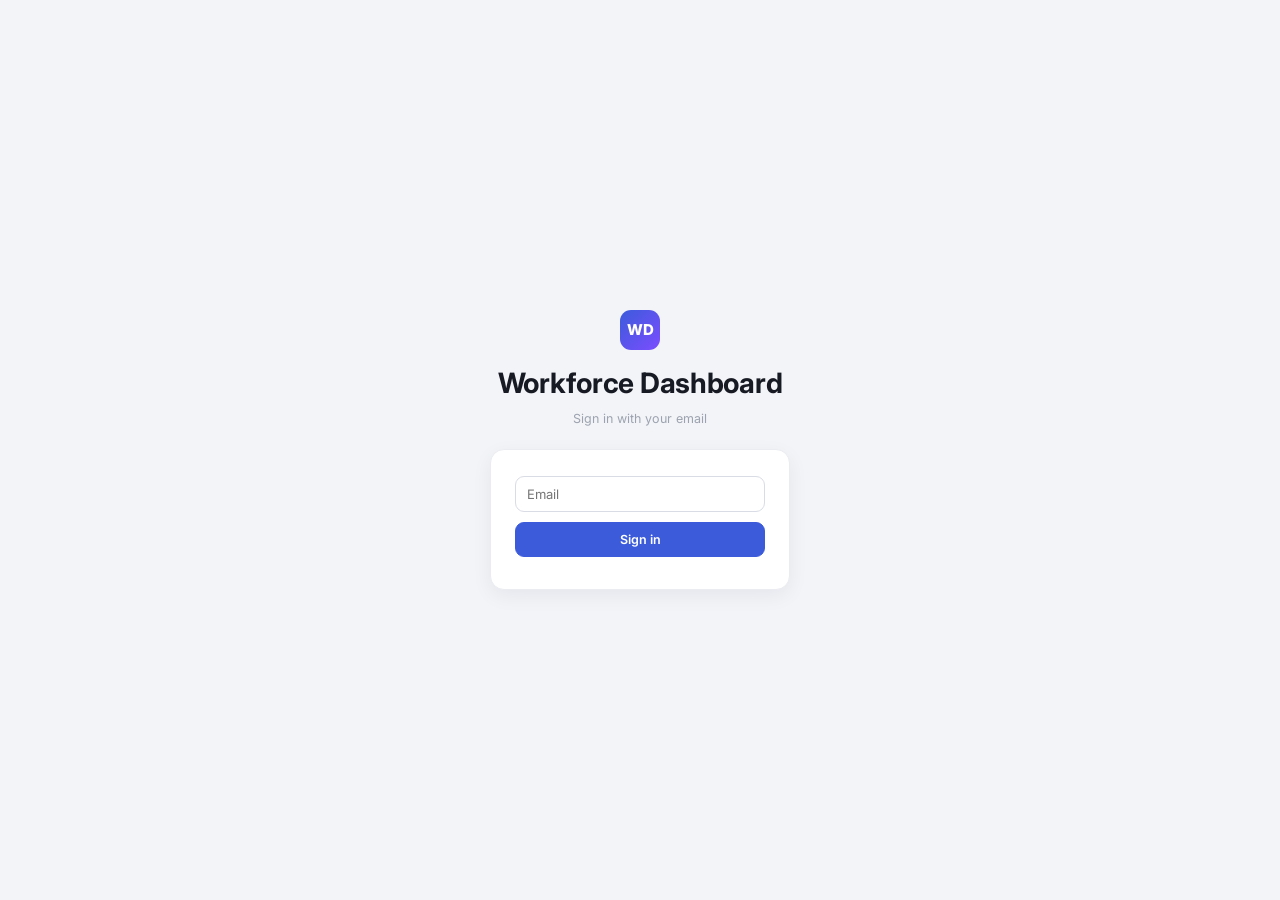
<file: index.html>
<!DOCTYPE html>
<html>
<head>
  <title>Workforce Dashboard — Sign in</title>
  <link rel="stylesheet" href="style.css">
</head>
<body>
  <div class="center-screen">
    <div class="login-box">
      <div style="text-align:center; margin-bottom:20px;">
        <div style="width:40px; height:40px; border-radius:11px; background:linear-gradient(135deg,var(--accent),var(--purple)); display:flex; align-items:center; justify-content:center; color:#fff; font-weight:800; font-size:15px; margin:0 auto 12px;">WD</div>
        <h1>Workforce Dashboard</h1>
        <p class="muted" style="margin-top:6px; font-size:12.5px;" id="pageSubtitle">Sign in with your email</p>
      </div>

      <div class="login-panel">
        <div id="emailStep">
          <input type="email" id="email" placeholder="Email">
          <button onclick="login()" style="width:100%;">Sign in</button>
        </div>

        <div id="profileStep" style="display:none;">
          <p class="muted" style="font-size:12px; margin-top:0; margin-bottom:12px;">
            First time signing in — enter your details below.
            <strong>Name must exactly match how you appear as Team Leader / Immediate Head elsewhere in the sheet</strong>
            (e.g. "Diche, Rafael Kyle") — this is what the dashboard uses to show you your team's data.
          </p>
          <input type="text" id="profileName" placeholder="Full name (e.g. Lastname, Firstname)">
          <input type="text" id="profilePosition" placeholder="Position / job title">
          <button onclick="submitProfile()" style="width:100%;">Save and continue</button>
        </div>

        <div id="error" class="error"></div>
      </div>
    </div>
  </div>

  <script>
    var EXEC_URL = "https://script.google.com/macros/s/AKfycbyD9esDoJQrcSprufwsEQugkdbUZwSsQ-6eYih1M9b7uVe859yprQD4U6p9g9bj1Kw-/exec";
    var pendingToken = null;

    function jsonp(url) {
      return new Promise(function(resolve, reject) {
        var callbackName = "cb_" + Math.round(Math.random() * 1000000);
        window[callbackName] = function(data) {
          resolve(data);
          delete window[callbackName];
          document.body.removeChild(script);
        };
        var script = document.createElement("script");
        script.src = url + (url.indexOf("?") >= 0 ? "&" : "?") + "callback=" + callbackName;
        script.onerror = function() {
          reject(new Error("Request failed"));
          delete window[callbackName];
        };
        document.body.appendChild(script);
      });
    }

    function login() {
      var email = document.getElementById("email").value.trim();
      var errorEl = document.getElementById("error");
      errorEl.textContent = "";

      if (!email) { errorEl.textContent = "Enter your email."; return; }

      var url = EXEC_URL + "?action=login&email=" + encodeURIComponent(email);

      jsonp(url)
        .then(function(data) {
          if (!data.success) {
            errorEl.textContent = data.error || "Login failed";
            return;
          }

          sessionStorage.setItem("token", data.token);
          sessionStorage.setItem("name", data.name || "");
          sessionStorage.setItem("role", data.role);
          pendingToken = data.token;

          if (data.profileComplete) {
            window.location.href = "dashboard.html";
          } else {
            document.getElementById("pageSubtitle").textContent = "Welcome! One more step.";
            document.getElementById("emailStep").style.display = "none";
            document.getElementById("profileStep").style.display = "block";
          }
        })
        .catch(function(err) {
          errorEl.textContent = "Network error — check the console.";
          console.error(err);
        });
    }

    function submitProfile() {
      var name = document.getElementById("profileName").value.trim();
      var position = document.getElementById("profilePosition").value.trim();
      var errorEl = document.getElementById("error");
      errorEl.textContent = "";

      if (!name) { errorEl.textContent = "Name is required."; return; }

      var url = EXEC_URL + "?action=completeProfile&token=" + encodeURIComponent(pendingToken) +
                "&name=" + encodeURIComponent(name) + "&position=" + encodeURIComponent(position);

      jsonp(url).then(function(data) {
        if (!data.success) {
          errorEl.textContent = data.error || "Something went wrong.";
          return;
        }
        sessionStorage.setItem("name", data.name);
        window.location.href = "dashboard.html";
      });
    }

    document.getElementById("email").addEventListener("keydown", function(e) {
      if (e.key === "Enter") login();
    });
  </script>
</body>
</html>
</file>
<file: style.css>
/* ============================================================
   Workforce Dashboard — CRM shell design system, v6
   Dark sidebar + light content area, icon-chip KPI cards,
   leaderboard rows, quick-action tiles, smooth transitions.
   ============================================================ */

@import url('https://fonts.googleapis.com/css2?family=Inter:wght@400;500;600;700;800&family=JetBrains+Mono:wght@500&display=swap');

* { transition: background-color 0.15s ease, border-color 0.15s ease, box-shadow 0.15s ease, transform 0.1s ease, opacity 0.15s ease; }

@keyframes fadeIn { from { opacity: 0; transform: translateY(4px); } to { opacity: 1; transform: translateY(0); } }
.content { animation: fadeIn 0.25s ease; }

:root {
  --bg: #F3F4F8;
  --surface: #FFFFFF;
  --border: #EBECF1;
  --border-strong: #DADCE5;
  --text: #171923;
  --text-muted: #6B7280;
  --text-faint: #9CA3AF;

  --sidebar-bg: #12162A;
  --sidebar-bg-alt: #171B31;
  --sidebar-text: #9098B5;
  --sidebar-text-active: #FFFFFF;
  --sidebar-border: #232849;

  --accent: #3B5BDB;
  --accent-dark: #2F49B0;
  --accent-quiet: #E9EDFC;

  --purple: #7C4DFF;
  --purple-quiet: #F1ECFF;
  --good: #16A34A;
  --good-quiet: #E6F7EC;
  --warn: #D97706;
  --warn-quiet: #FEF3E2;
  --bad: #DC2626;
  --bad-quiet: #FDEAEA;
  --blue-quiet: #E6EFFD;

  --radius: 14px;
  --radius-sm: 9px;
  --shadow-sm: 0 1px 2px rgba(17, 20, 33, 0.05);
  --shadow-md: 0 6px 20px rgba(17, 20, 33, 0.06);

  --font: 'Inter', sans-serif;
  --font-mono: 'JetBrains Mono', monospace;
}

* { box-sizing: border-box; }

body {
  margin: 0;
  background: var(--bg);
  color: var(--text);
  font-family: var(--font);
  font-size: 14px;
  line-height: 1.5;
  -webkit-font-smoothing: antialiased;
}

a { color: var(--accent); text-decoration: none; }
a:hover { text-decoration: underline; }

h1, h2, h3 { font-weight: 700; letter-spacing: -0.01em; margin: 0; color: var(--text); }

/* ============================================================
   App shell: fixed dark sidebar + scrollable content
   ============================================================ */

.app-shell { display: flex; min-height: 100vh; }

.sidebar {
  width: 232px;
  flex-shrink: 0;
  background: var(--sidebar-bg);
  color: var(--sidebar-text);
  display: flex;
  flex-direction: column;
  position: sticky;
  top: 0;
  height: 100vh;
}

.sidebar-brand {
  display: flex;
  align-items: center;
  gap: 10px;
  padding: 20px 18px;
  border-bottom: 1px solid var(--sidebar-border);
}
.sidebar-brand .mark {
  width: 32px; height: 32px;
  border-radius: 9px;
  background: linear-gradient(135deg, var(--accent), var(--purple));
  display: flex; align-items: center; justify-content: center;
  color: #fff; font-weight: 800; font-size: 13px;
  flex-shrink: 0;
}
.sidebar-brand .label .t { color: #fff; font-weight: 700; font-size: 14px; line-height: 1.2; }
.sidebar-brand .label .s { color: var(--sidebar-text); font-size: 10.5px; letter-spacing: 0.06em; text-transform: uppercase; }

.sidebar-nav { padding: 14px 10px; flex: 1; overflow-y: auto; }

.sidebar-nav a {
  display: flex;
  align-items: center;
  gap: 10px;
  padding: 9px 12px;
  border-radius: 8px;
  color: var(--sidebar-text);
  font-size: 13.5px;
  font-weight: 500;
  text-decoration: none;
  margin-bottom: 2px;
}
.sidebar-nav a:hover { background: rgba(255,255,255,0.06); color: #fff; text-decoration: none; }
.sidebar-nav a.active { background: var(--accent); color: #fff; }
.sidebar-nav a .icon { width: 16px; text-align: center; flex-shrink: 0; }

.sidebar-footer {
  padding: 14px 16px;
  border-top: 1px solid var(--sidebar-border);
}
.sidebar-footer .user-row { display: flex; align-items: center; gap: 9px; margin-bottom: 10px; }
.sidebar-footer .avatar {
  width: 32px; height: 32px; border-radius: 50%;
  background: var(--accent-quiet); color: var(--accent);
  display: flex; align-items: center; justify-content: center;
  font-weight: 700; font-size: 13px; flex-shrink: 0;
}
.sidebar-footer .name { color: #fff; font-size: 12.5px; font-weight: 600; white-space: nowrap; overflow: hidden; text-overflow: ellipsis; max-width: 120px; }
.sidebar-footer .role-badge {
  font-size: 10px; font-weight: 700; color: var(--accent);
  background: rgba(59,91,219,0.18); padding: 1px 7px; border-radius: 5px;
  text-transform: uppercase; letter-spacing: 0.03em;
}
.sidebar-footer button.logout-btn {
  width: 100%; background: rgba(255,255,255,0.06); color: var(--sidebar-text);
  border: none; font-size: 12.5px; font-weight: 500; padding: 8px; border-radius: 7px; cursor: pointer;
  margin-bottom: 6px;
}
.sidebar-footer button.logout-btn:hover { background: rgba(255,255,255,0.12); color: #fff; }

/* ============================================================
   Content area
   ============================================================ */

.content { flex: 1; min-width: 0; }

.topbar {
  padding: 20px 28px;
  display: flex;
  align-items: flex-start;
  justify-content: space-between;
  gap: 16px;
  flex-wrap: wrap;
}
.topbar h1 { font-size: 19px; }
.topbar .subtitle { color: var(--text-faint); font-size: 12.5px; margin-top: 2px; }

.page-body { padding: 0 28px 60px; }

/* ============================================================
   KPI cards with icon chips
   ============================================================ */

.kpi-grid {
  display: grid;
  grid-template-columns: repeat(auto-fit, minmax(160px, 1fr));
  gap: 12px;
  margin-bottom: 14px;
}

.kpi-card {
  background: var(--surface);
  border: 1px solid var(--border);
  border-radius: var(--radius);
  padding: 16px 18px;
  box-shadow: var(--shadow-sm);
  display: flex;
  align-items: flex-start;
  gap: 12px;
}
.kpi-card:hover { box-shadow: var(--shadow-md); transform: translateY(-1px); }
.kpi-card.highlight {
  background: linear-gradient(135deg, var(--accent), var(--accent-dark));
  border-color: transparent;
}
.kpi-card.highlight .kpi-label,
.kpi-card.highlight .kpi-sub { color: rgba(255,255,255,0.75); }
.kpi-card.highlight .kpi-value { color: #fff; }

.kpi-icon {
  width: 34px; height: 34px;
  border-radius: 9px;
  display: flex; align-items: center; justify-content: center;
  font-size: 15px;
  flex-shrink: 0;
}
.kpi-icon.blue { background: var(--blue-quiet); }
.kpi-icon.purple { background: var(--purple-quiet); }
.kpi-icon.green { background: var(--good-quiet); }
.kpi-icon.orange { background: var(--warn-quiet); }
.kpi-icon.white { background: rgba(255,255,255,0.18); }

.kpi-body { min-width: 0; }
.kpi-label {
  font-size: 11px; font-weight: 600; color: var(--text-faint);
  text-transform: uppercase; letter-spacing: 0.04em; margin-bottom: 4px;
}
.kpi-value { font-size: 21px; font-weight: 700; letter-spacing: -0.01em; }
.kpi-value.accent { color: var(--accent); }
.kpi-value.good { color: var(--good); }
.kpi-value.warn { color: var(--warn); }
.kpi-value.bad { color: var(--bad); }
.kpi-sub { font-size: 11px; color: var(--text-faint); margin-top: 2px; }

/* ============================================================
   Panel grid (leaderboards, snapshots, activity)
   ============================================================ */

.panel-grid {
  display: grid;
  grid-template-columns: repeat(auto-fit, minmax(240px, 1fr));
  gap: 14px;
  margin-bottom: 14px;
}

.panel {
  background: var(--surface);
  border: 1px solid var(--border);
  border-radius: var(--radius);
  padding: 16px 18px;
  box-shadow: var(--shadow-sm);
}

.panel-head {
  display: flex; align-items: center; gap: 8px;
  font-size: 12.5px; font-weight: 700; color: var(--text);
  margin-bottom: 12px;
}
.panel-head .dot { width: 7px; height: 7px; border-radius: 50%; }
.panel-head .dot.good { background: var(--good); }
.panel-head .dot.bad { background: var(--bad); }
.panel-head .dot.accent { background: var(--accent); }
.panel-head .dot.purple { background: var(--purple); }

.leader-row {
  display: flex; align-items: center; gap: 10px;
  padding: 7px 0;
  border-bottom: 1px solid var(--border);
}
.leader-row:last-child { border-bottom: none; }
.leader-rank {
  width: 20px; height: 20px; border-radius: 50%;
  background: var(--bg); color: var(--text-muted);
  font-size: 10.5px; font-weight: 700;
  display: flex; align-items: center; justify-content: center;
  flex-shrink: 0;
}
.leader-info { flex: 1; min-width: 0; }
.leader-info .n { font-size: 12.5px; font-weight: 600; white-space: nowrap; overflow: hidden; text-overflow: ellipsis; }
.leader-info .s { font-size: 11px; color: var(--text-faint); white-space: nowrap; overflow: hidden; text-overflow: ellipsis; }
.leader-value { font-size: 12.5px; font-weight: 700; font-family: var(--font-mono); flex-shrink: 0; }
.leader-value.good { color: var(--good); }
.leader-value.bad { color: var(--bad); }

.empty-row { color: var(--text-faint); font-size: 12.5px; padding: 10px 0; text-align: center; }

/* ============================================================
   Quick-action tiles
   ============================================================ */

.tile-grid {
  display: grid;
  grid-template-columns: repeat(auto-fit, minmax(160px, 1fr));
  gap: 12px;
  margin-bottom: 14px;
}
.tile {
  background: var(--surface);
  border: 1px solid var(--border);
  border-radius: var(--radius);
  padding: 14px 16px;
  box-shadow: var(--shadow-sm);
  display: flex; align-items: center; gap: 11px;
  text-decoration: none;
  color: var(--text);
}
.tile:hover { text-decoration: none; box-shadow: var(--shadow-md); }
.tile .kpi-icon { width: 30px; height: 30px; font-size: 13px; }
.tile .tile-label { font-size: 10.5px; font-weight: 600; color: var(--text-faint); text-transform: uppercase; letter-spacing: 0.03em; }
.tile .tile-value { font-size: 13.5px; font-weight: 700; margin-top: 1px; }

/* ============================================================
   Chart container
   ============================================================ */

.chart-panel {
  background: var(--surface);
  border: 1px solid var(--border);
  border-radius: var(--radius);
  padding: 18px 20px;
  box-shadow: var(--shadow-sm);
  margin-bottom: 20px;
}
.chart-panel .panel-head { margin-bottom: 4px; justify-content: space-between; }
.chart-panel .panel-head .right { font-size: 11px; color: var(--text-faint); font-weight: 500; }

/* ============================================================
   Generic cards used on Appointments / Users / DAF pages
   ============================================================ */

.form-box {
  background: var(--surface);
  border: 1px solid var(--border);
  border-radius: var(--radius);
  padding: 18px 20px;
  margin-bottom: 20px;
  box-shadow: var(--shadow-sm);
}

.card {
  background: var(--surface);
  border: 1px solid var(--border);
  border-radius: var(--radius);
  padding: 15px 17px;
  margin-bottom: 8px;
  box-shadow: var(--shadow-sm);
}
.card:hover { box-shadow: var(--shadow-md); }

.card-row { display: flex; justify-content: space-between; align-items: flex-start; gap: 10px; flex-wrap: wrap; }
.card .title { font-weight: 700; font-size: 13.5px; }
.meta { color: var(--text-faint); font-size: 12px; }

.field-label {
  font-weight: 700; font-size: 10.5px; color: var(--text-faint);
  text-transform: uppercase; letter-spacing: 0.05em; margin-top: 4px; margin-bottom: 6px;
}

.status-tag {
  display: inline-block; padding: 2px 10px; border-radius: 20px;
  font-size: 11px; font-weight: 600;
}
.status-tag.Scheduled, .status-tag.Active { background: var(--accent-quiet); color: var(--accent); }
.status-tag.Completed { background: var(--good-quiet); color: var(--good); }
.status-tag.Cancelled, .status-tag.Inactive { background: var(--bad-quiet); color: var(--bad); }
.status-tag.Rescheduled { background: var(--warn-quiet); color: var(--warn); }

.score-ring {
  display: inline-flex; align-items: center; gap: 6px;
  font-family: var(--font-mono); font-weight: 600; font-size: 12.5px;
}
.score-ring::before { content: ""; width: 7px; height: 7px; border-radius: 50%; background: currentColor; }
.score-ring.good { color: var(--good); }
.score-ring.warn { color: var(--warn); }
.score-ring.bad { color: var(--bad); }
.score-ring.neutral { color: var(--text-faint); }

/* ============================================================
   Form elements
   ============================================================ */

input, textarea, select {
  font-family: var(--font);
  font-size: 13px;
  padding: 9px 11px;
  border: 1px solid var(--border-strong);
  border-radius: var(--radius-sm);
  background: var(--surface);
  color: var(--text);
  width: 100%;
  margin-bottom: 10px;
}
input:focus, textarea:focus, select:focus { outline: none; border-color: var(--accent); }

.inline-fields { display: flex; gap: 8px; }
.inline-fields input, .inline-fields select { margin-bottom: 10px; }

button {
  font-family: var(--font);
  font-weight: 600;
  font-size: 12.5px;
  padding: 9px 16px;
  border-radius: var(--radius-sm);
  border: 1px solid var(--accent);
  background: var(--accent);
  color: #fff;
  cursor: pointer;
}
button:hover { background: var(--accent-dark); border-color: var(--accent-dark); transform: translateY(-1px); }
button:active { transform: translateY(0); }

button.secondary { background: var(--surface); color: var(--text); border: 1px solid var(--border-strong); }
button.secondary:hover { background: var(--bg); transform: translateY(-1px); }

button.danger { background: var(--bad); border-color: var(--bad); }
button.danger:hover { background: #b91c1c; }

.btn-row { display: flex; gap: 8px; flex-wrap: wrap; margin-top: 8px; }

/* ============================================================
   Utility
   ============================================================ */

.error { color: var(--bad); font-size: 12.5px; margin-top: 6px; }
.msg { color: var(--good); font-size: 12.5px; margin-top: 6px; }
.muted { color: var(--text-faint); }

.pagination { display: flex; align-items: center; gap: 10px; margin-top: 16px; font-size: 12.5px; color: var(--text-faint); }

.autocomplete-wrap { position: relative; }
.suggestions {
  position: absolute; top: 100%; left: 0; right: 0;
  background: var(--surface); border: 1px solid var(--border);
  border-radius: var(--radius-sm); box-shadow: var(--shadow-md);
  z-index: 20; display: none; max-height: 220px; overflow-y: auto;
}
.suggestions div { padding: 8px 12px; cursor: pointer; font-size: 12.5px; }
.suggestions div:hover { background: var(--bg); }

.edit-box {
  display: none; margin-top: 10px; padding: 14px;
  background: var(--bg); border-radius: var(--radius-sm); border: 1px solid var(--border);
}
.edit-box.open { display: block; }

.empty-state {
  text-align: center; padding: 36px 20px; color: var(--text-faint);
  font-size: 13px; border: 1px solid var(--border); border-radius: var(--radius);
  background: var(--surface);
}

/* login page */
.center-screen { min-height: 100vh; display: flex; align-items: center; justify-content: center; background: var(--bg); }
.login-box { max-width: 340px; width: 100%; padding: 0 20px; }
.login-panel {
  background: var(--surface); border: 1px solid var(--border); border-radius: var(--radius);
  padding: 26px 24px; box-shadow: var(--shadow-md);
}

@media (max-width: 900px) {
  .sidebar { display: none; }
  .page-body, .topbar { padding-left: 16px; padding-right: 16px; }
}
</file>
